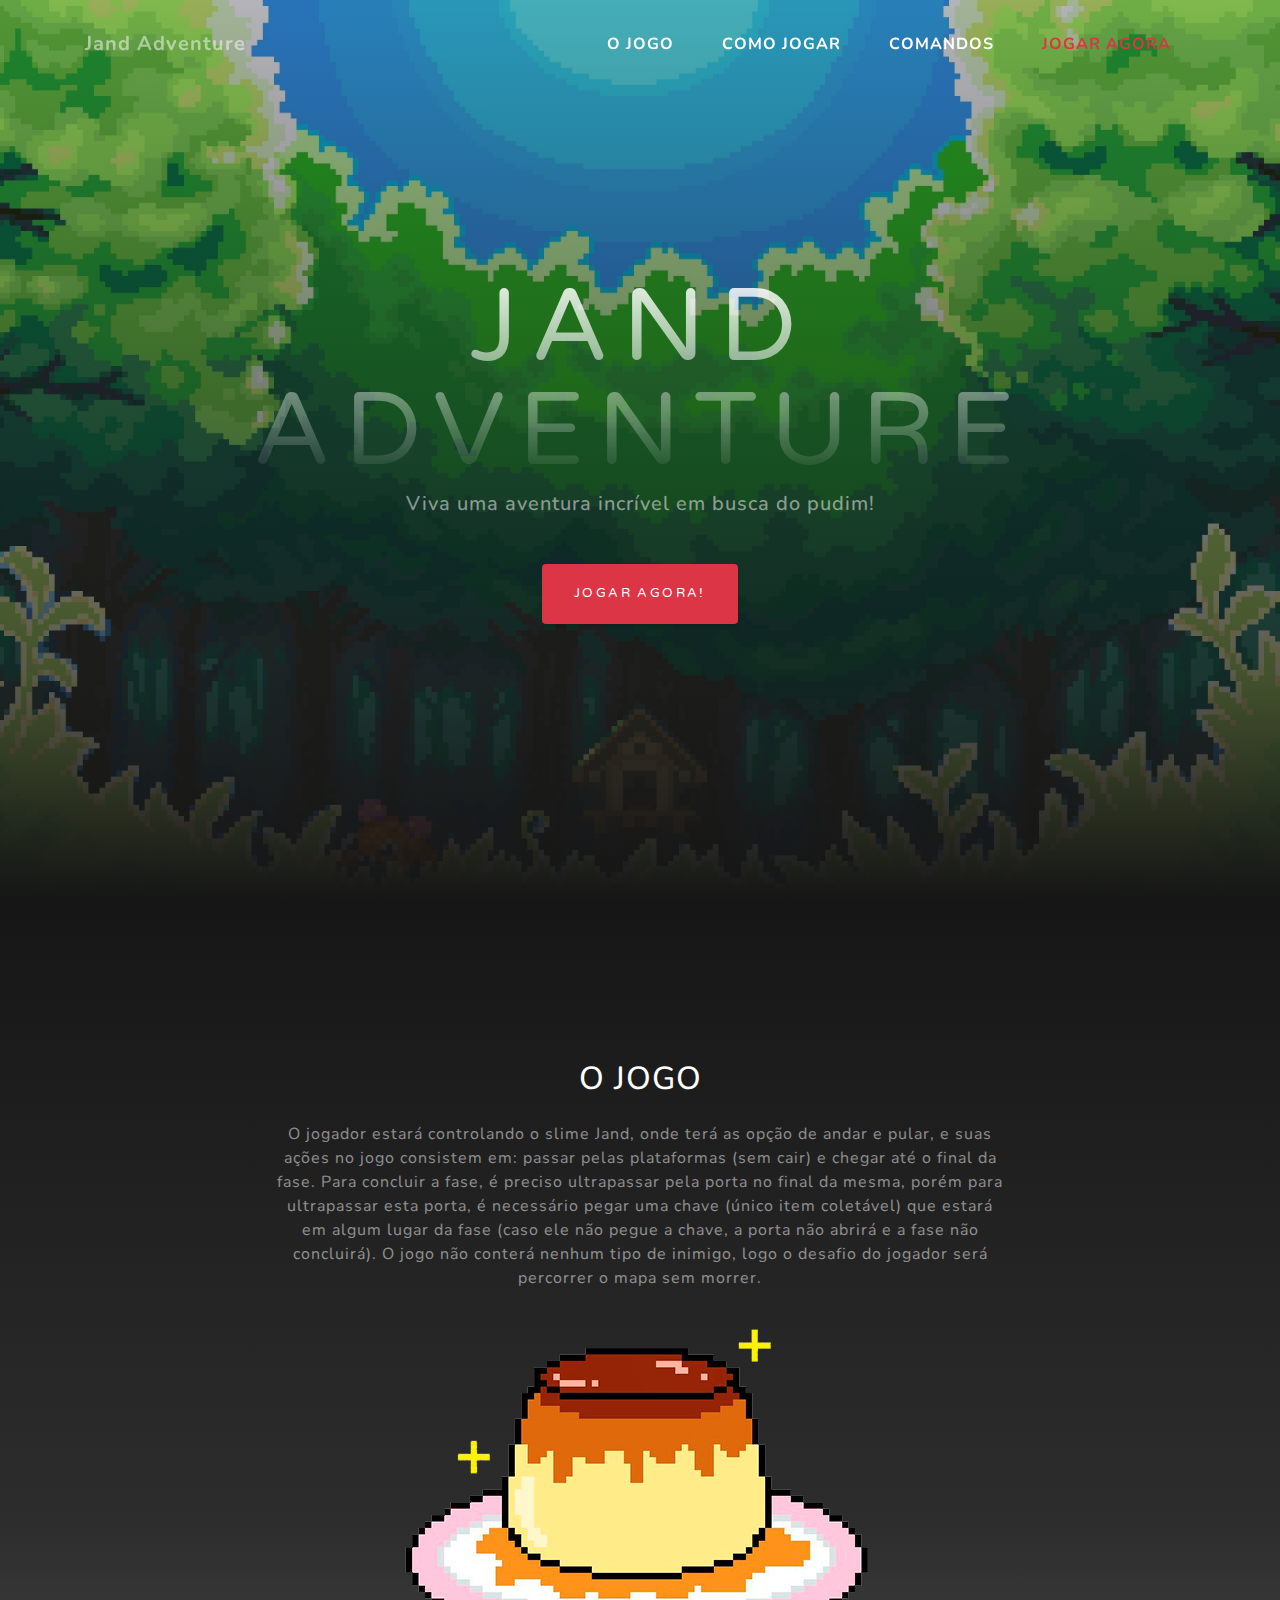
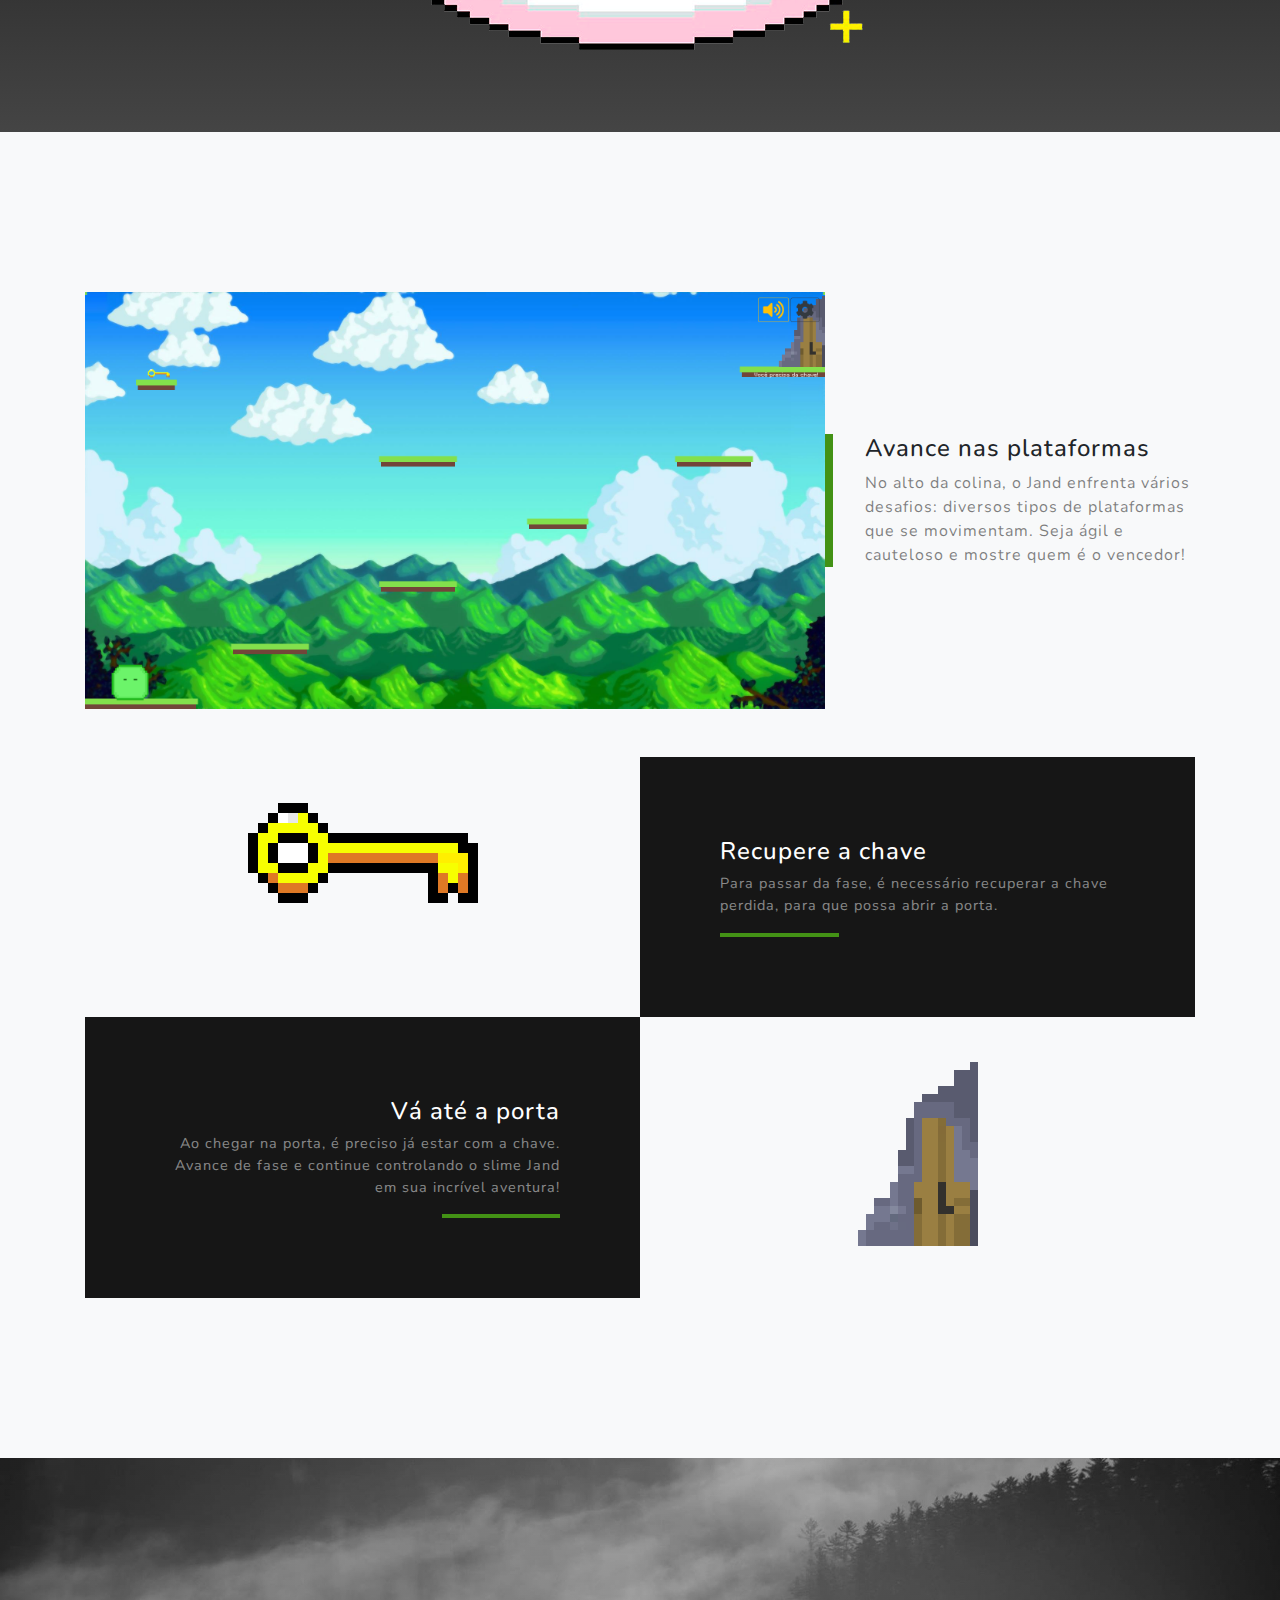
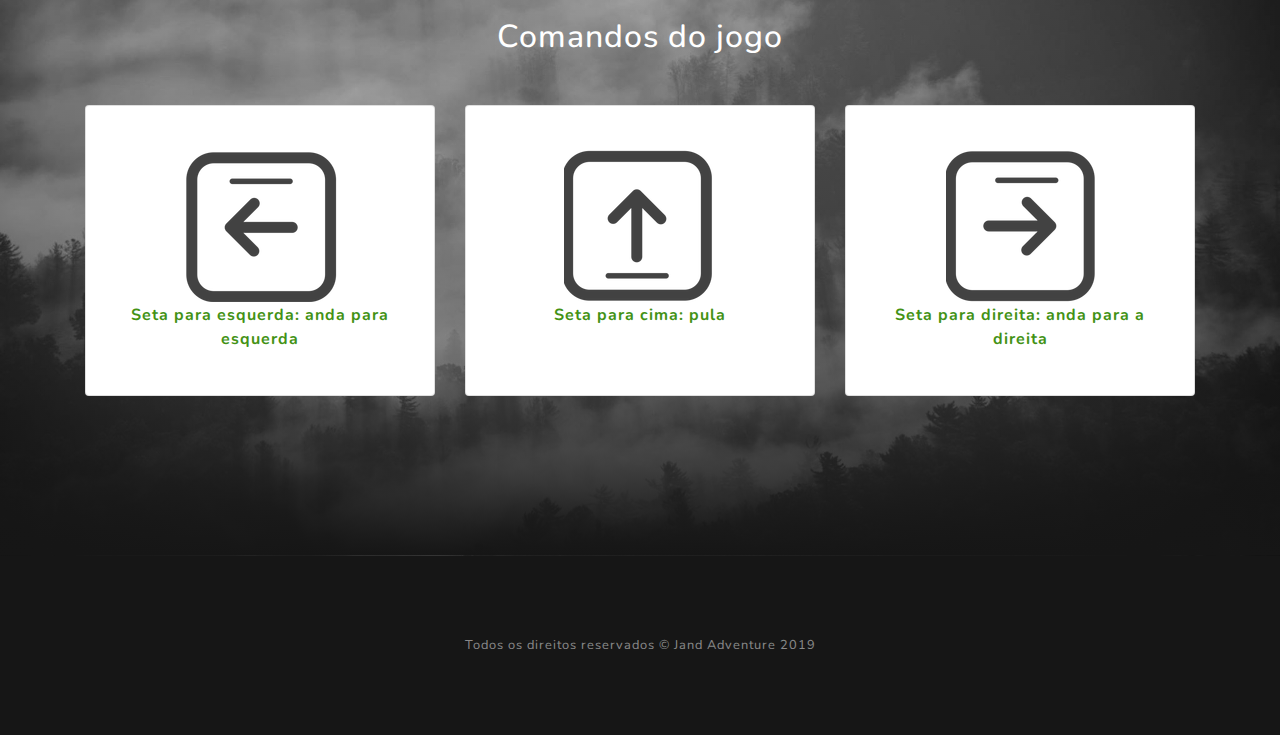
<file: index.html>
<!DOCTYPE html>
<html lang="en">

<head>

  <meta charset="utf-8">
  <meta name="viewport" content="width=device-width, initial-scale=1, shrink-to-fit=no">
  <meta name="description" content="">
  <meta name="author" content="">

  <title>Jand Adventure</title>

  <!-- Bootstrap core CSS -->
  <link href="css/bootstrap.min.css" rel="stylesheet">

  <!-- Custom fonts for this template -->
  <link rel="stylesheet" href="https://use.fontawesome.com/releases/v5.8.1/css/all.css"
  integrity="sha384-50oBUHEmvpQ+1lW4y57PTFmhCaXp0ML5d60M1M7uH2+nqUivzIebhndOJK28anvf" crossorigin="anonymous">
  <link href="https://fonts.googleapis.com/css?family=Varela+Round" rel="stylesheet">
  <link href="https://fonts.googleapis.com/css?family=Nunito:200,200i,300,300i,400,400i,600,600i,700,700i,800,800i,900,900i" rel="stylesheet">

  <head>
      <link rel="stylesheet" href="css/animate.css">
    </head>

  <!-- Custom styles for this template -->
  <link href="css/grayscale.css" rel="stylesheet">

</head>

<body id="page-top">

  <!-- Navigation -->
  <nav class="navbar navbar-expand-lg navbar-light fixed-top" id="mainNav">
    <div class="container">
      <a class="navbar-brand js-scroll-trigger" href="#page-top">Jand Adventure</a>
      <button class="navbar-toggler navbar-toggler-right" type="button" data-toggle="collapse" data-target="#navbarResponsive" aria-controls="navbarResponsive" aria-expanded="false" aria-label="Toggle navigation">
        Menu
        <i class="fas fa-bars"></i>
      </button>
      <div class="collapse navbar-collapse" id="navbarResponsive">
        <ul class="navbar-nav ml-auto">
          <li class="nav-item">
            <a class="nav-link js-scroll-trigger" href="#ojogo">O JOGO</a>
          </li>
          <li class="nav-item">
            <a class="nav-link js-scroll-trigger" href="#comojogar">COMO JOGAR</a>
          </li>
          <li class="nav-item">
            <a class="nav-link js-scroll-trigger" href="#comandos">COMANDOS</a>
          </li>
          <li class="nav-item pull-right">
              <a class="nav-link text-danger js-scroll-trigger" href="jogo.html">JOGAR AGORA</a>
            </li>
        </ul>
      </div>
    </div>
  </nav>

  <!-- Header -->
  <header class="masthead">
    <div class="container d-flex h-100 align-items-center">
      <div class="mx-auto text-center">
        <h1 class="mx-auto my-0 text-uppercase">Jand Adventure</h1>
        <h2 class="text-white-50 mx-auto mt-2 mb-5">Viva uma aventura incrível em busca do pudim!</h2>
        <a href="jogo.html" class="btn btn-danger js-scroll-trigger">Jogar agora!</a>
      </div>
    </div>
  </header>

  <!-- About Section -->
  <section id="ojogo" class="about-section text-center">
    <div class="container">
      <div class="row">
        <div class="col-lg-8 mx-auto">
          <h2 class="text-white mb-4">O JOGO</h2>
          <p class="text-white-50">
              O jogador estará controlando o slime Jand, onde terá as opção de andar e pular, e suas
              ações no jogo consistem em: passar pelas plataformas (sem cair) e chegar até o final da fase.
              Para concluir a fase, é preciso ultrapassar pela porta no final da mesma, porém para
              ultrapassar esta porta, é necessário pegar uma chave (único item coletável) que estará em
              algum lugar da fase (caso ele não pegue a chave, a porta não abrirá e a fase não concluirá). O
              jogo não conterá nenhum tipo de inimigo, logo o desafio do jogador será percorrer o mapa
              sem morrer. 
        </div>
      </div>
      <img src="img/pudim.png" class="img-fluid animated infinite pulse slow img-pudim" alt="pudim">
    </div>
  </section>

  <!-- Projects Section -->
  <section id="comojogar" class="projects-section bg-light">
    <div class="container">

      <!-- Featured Project Row -->
      <div class="row align-items-center no-gutters mb-4 mb-lg-5">
        <div class="col-xl-8 col-lg-7">
          <img class="img-fluid mb-3 mb-lg-0" src="img/plataformas.png" alt="">
        </div>
        <div class="col-xl-4 col-lg-5">
          <div class="featured-text text-center text-lg-left">
            <h4>Avance nas plataformas</h4>
            <p class="text-black-50 mb-0">No alto da colina, o Jand enfrenta vários desafios: diversos tipos de plataformas que se movimentam. Seja ágil e cauteloso e mostre quem é o vencedor!</p>
          </div>
        </div>
      </div>

      <!-- Project One Row -->
      <div class="row justify-content-center no-gutters mb-5 mb-lg-0">
        <div class="col-lg-6 text-center">
          <img class="img-fluid animated infinite swing slower img-porta" src="img/chave-site.png" alt="">
        </div>
        <div class="col-lg-6">
          <div class="bg-black text-center h-100 project">
            <div class="d-flex h-100">
              <div class="project-text w-100 my-auto text-center text-lg-left">
                <h4 class="text-white">Recupere a chave</h4>
                <p class="mb-0 text-white-50">Para passar da fase, é necessário recuperar a chave perdida, para que possa abrir a porta.</p>
                <hr class="d-none d-lg-block mb-0 ml-0">
              </div>
            </div>
          </div>
        </div>
      </div>

      <!-- Project Two Row -->
      <div class="row justify-content-center no-gutters">
        <div class="col-lg-6 text-center">
          <img class="img-fluid animated infinite pulse slower img-porta" src="img/door.png" alt="">
        </div>
        <div class="col-lg-6 order-lg-first">
          <div class="bg-black text-center h-100 project">
            <div class="d-flex h-100">
              <div class="project-text w-100 my-auto text-center text-lg-right">
                <h4 class="text-white">Vá até a porta</h4>
                <p class="mb-0 text-white-50">Ao chegar na porta, é preciso já estar com a chave. Avance de fase e continue controlando o slime Jand em sua incrível aventura!</p>
                <hr class="d-none d-lg-block mb-0 mr-0">
              </div>
            </div>
          </div>
        </div>
      </div>

    </div>
  </section>

  <section id="comandos" class="signup-section bg-black">
    <div class="container">

        <div class="col-md-10 col-lg-8 mx-auto text-center">

            <i class="fa fa-keyboard fa-2x mb-2 text-white"></i>
            <h2 class="text-white mb-5">Comandos do jogo</h2>
  
          </div>

      <div class="row">

        <div class="col-md-4 mb-3 mb-md-0">
          <div class="card py-4 h-100">
            <div class="card-body text-center">
                <h4 class="text-uppercase m-0"><img src="img/esquerda.png"></h4>
                <b class="text-primary">Seta para esquerda: anda para esquerda</b>
            </div>
          </div>
        </div>

        <div class="col-md-4 mb-3 mb-md-0">
            <div class="card py-4 h-100">
              <div class="card-body text-center">
                <h4 class="text-uppercase m-0"><img src="img/up.png"></h4>
                <b class="text-primary">Seta para cima: pula</b>
              </div>
            </div>
          </div>

        <div class="col-md-4 mb-3 mb-md-0">
          <div class="card py-4 h-100">
            <div class="card-body text-center">
                <h4 class="text-uppercase m-0"><img src="img/direita.png"></h4>
                <b class="text-primary">Seta para direita: anda para a direita</b>
          </div>
        </div>
      </div>

    </div>
  </section>

  <!-- Footer -->
  <footer class="bg-black small text-center text-white-50">
    <div class="container">
      Todos os direitos reservados &copy; Jand Adventure 2019
    </div>
  </footer>

  <script src="js/jquery.min.js"></script>
  <script src="js/bootstrap.min.js"></script>
  <script src="js/jquery.easing.min.js"></script>

  <script src="js/grayscale.js"></script>

</body>

</html>
</file>
<file: css/grayscale.css>
/*!
 * Start Bootstrap - Grayscale v5.0.6 (https://startbootstrap.com/template-overviews/grayscale)
 * Copyright 2013-2019 Start Bootstrap
 * Licensed under MIT (https://github.com/BlackrockDigital/startbootstrap-grayscale/blob/master/LICENSE)
 */

#mainNav {
  min-height: 56px;
  background-color: #fff;
}

#mainNav .navbar-toggler {
  font-size: 80%;
  padding: 0.75rem;
  color: #439215;
  border: 1px solid #439215;
}

#mainNav .navbar-toggler:focus {
  outline: none;
}

#mainNav .navbar-brand {
  color: #161616;
  font-weight: 700;
  padding: .9rem 0;
}

#mainNav .navbar-nav .nav-item:hover {
  color: fade(white, 80%);
  outline: none;
  background-color: transparent;
}

#mainNav .navbar-nav .nav-item:active, #mainNav .navbar-nav .nav-item:focus {
  outline: none;
  background-color: transparent;
}

@media (min-width: 992px) {
  #mainNav {
    padding-top: 0;
    padding-bottom: 0;
    border-bottom: none;
    background-color: transparent;
    -webkit-transition: background-color 0.3s ease-in-out;
    transition: background-color 0.3s ease-in-out;
  }
  #mainNav .navbar-brand {
    padding: .5rem 0;
    color: rgba(255, 255, 255, 0.5);
  }
  #mainNav .nav-link {
    -webkit-transition: none;
    transition: none;
    padding: 2rem 1.5rem;
    color: rgba(255, 255, 255, 1);
    color: rgb(255, 255, 255);
    font-weight: 700;
  }
  #mainNav .nav-link:hover {
    color: rgba(255, 255, 255, 0.75);
  }
  #mainNav .nav-link:active {
    color: white;
  }
  #mainNav.navbar-shrink {
    background-color: #fff;
  }
  #mainNav.navbar-shrink .navbar-brand {
    color: #161616;
  }
  #mainNav.navbar-shrink .nav-link {
    color: #161616;
    padding: 1.5rem 1.5rem 1.25rem;
    border-bottom: 0.25rem solid transparent;
  }
  #mainNav.navbar-shrink .nav-link:hover {
    color: #439215;
  }
  #mainNav.navbar-shrink .nav-link:active {
    color: #467370;
  }
  #mainNav.navbar-shrink .nav-link.active {
    color: #439215;
    outline: none;
    border-bottom: 0.25rem solid #439215;
  }
}

.masthead {
  position: relative;
  width: 100%;
  height: auto;
  min-height: 35rem;
  padding: 15rem 0;
  background: -webkit-gradient(linear, left top, left bottom, from(rgba(22, 22, 22, 0.3)), color-stop(75%, rgba(22, 22, 22, 0.7)), to(#161616)), url("../img/bg-site.jpg");
  background: linear-gradient(to bottom, rgba(22, 22, 22, 0.3) 0%, rgba(22, 22, 22, 0.7) 75%, #161616 100%), url("../img/bg-site.jpg");
  background-position: center;
  background-repeat: no-repeat;
  background-attachment: scroll;
  background-size: cover;
}

.masthead h1 {
  font-family: 'Varela Round';
  font-size: 2.5rem;
  line-height: 2.5rem;
  letter-spacing: 0.8rem;
  background: -webkit-linear-gradient(rgba(255, 255, 255, 0.9), rgba(255, 255, 255, 0));
  -webkit-text-fill-color: transparent;
  -webkit-background-clip: text;
}

.masthead h2 {
  max-width: 20rem;
  font-size: 1rem;
}

@media (min-width: 768px) {
  .masthead h1 {
    font-size: 4rem;
    line-height: 4rem;
  }
}

@media (min-width: 992px) {
  .masthead {
    height: 100vh;
    padding: 0;
  }
  .masthead h1 {
    font-size: 6.5rem;
    line-height: 6.5rem;
    letter-spacing: 0.8rem;
  }
  .masthead h2 {
    max-width: 30rem;
    font-size: 1.25rem;
  }
}

.btn {
  -webkit-box-shadow: 0 0.1875rem 0.1875rem 0 rgba(0, 0, 0, 0.1) !important;
  box-shadow: 0 0.1875rem 0.1875rem 0 rgba(0, 0, 0, 0.1) !important;
  padding: 1.25rem 2rem;
  font-family: 'Varela Round';
  font-size: 80%;
  text-transform: uppercase;
  letter-spacing: .15rem;
  border: 0;
}

.btn-primary {
  background-color: #439215;
}

.btn-primary:hover {
  background-color: #4f837f;
}

.btn-primary:focus {
  background-color: #4f837f;
  color: white;
}

.btn-primary:active {
  background-color: #467370 !important;
}

.about-section {
  padding-top: 10rem;
  background: -webkit-gradient(linear, left top, left bottom, from(#161616), color-stop(75%, rgba(22, 22, 22, 0.9)), to(rgba(22, 22, 22, 0.8)));
  background: linear-gradient(to bottom, #161616 0%, rgba(22, 22, 22, 0.9) 75%, rgba(22, 22, 22, 0.8) 100%);
}

.about-section p {
  margin-bottom: 5rem;
}

.projects-section {
  padding: 10rem 0;
}

.projects-section .featured-text {
  padding: 2rem;
}

@media (min-width: 992px) {
  .projects-section .featured-text {
    padding: 0 0 0 2rem;
    border-left: 0.5rem solid #439215;
  }
}

.projects-section .project-text {
  padding: 3rem;
  font-size: 90%;
}

@media (min-width: 992px) {
  .projects-section .project-text {
    padding: 5rem;
  }
  .projects-section .project-text hr {
    border-color: #439215;
    border-width: .25rem;
    width: 30%;
  }
}

.signup-section {
  padding: 10rem 0;
  background: -webkit-gradient(linear, left top, left bottom, from(rgba(22, 22, 22, 0.1)), color-stop(75%, rgba(22, 22, 22, 0.5)), to(#161616)), url("../img/bg-signup.jpg");
  background: linear-gradient(to bottom, rgba(22, 22, 22, 0.1) 0%, rgba(22, 22, 22, 0.5) 75%, #161616 100%), url("../img/bg-signup.jpg");
  background-position: center;
  background-repeat: no-repeat;
  background-attachment: scroll;
  background-size: cover;
}

.signup-section .form-inline input {
  -webkit-box-shadow: 0 0.1875rem 0.1875rem 0 rgba(0, 0, 0, 0.1) !important;
  box-shadow: 0 0.1875rem 0.1875rem 0 rgba(0, 0, 0, 0.1) !important;
  padding: 1.25rem 2rem;
  height: auto;
  font-family: 'Varela Round';
  font-size: 80%;
  text-transform: uppercase;
  letter-spacing: 0.15rem;
  border: 0;
}

.contact-section {
  padding: 5rem 0 0;
}

.contact-section .card {
  border: 0;
  border-bottom: 0.25rem solid #439215;
}

.contact-section .card h4 {
  font-size: 0.8rem;
  font-family: 'Varela Round';
  text-transform: uppercase;
  letter-spacing: 0.15rem;
}

.contact-section .card hr {
  border-color: #439215;
  border-width: 0.25rem;
  width: 3rem;
}

.contact-section .social {
  margin-top: 5rem;
}

.contact-section .social a {
  text-align: center;
  height: 3rem;
  width: 3rem;
  background: rgba(255, 255, 255, 0.1);
  border-radius: 100%;
  line-height: 3rem;
  color: rgba(255, 255, 255, 0.3);
}

.contact-section .social a:hover {
  color: rgba(255, 255, 255, 0.5);
}

.contact-section .social a:active {
  color: #fff;
}

body {
  font-family: 'Nunito';
  letter-spacing: 0.0625em;
}

a {
  color: #439215;
}

a:focus, a:hover {
  text-decoration: none;
  color: #3c6360;
}

.bg-black {
  background-color: #161616 !important;
}

.bg-primary {
  background-color: #439215 !important;
}

.text-primary {
  color: #439215 !important;
}

footer {
  padding: 5rem 0;
}

.img-porta{
  margin-top: 5vh;
}

.img-pudim {
  margin-top: -150px;
}
</file>
